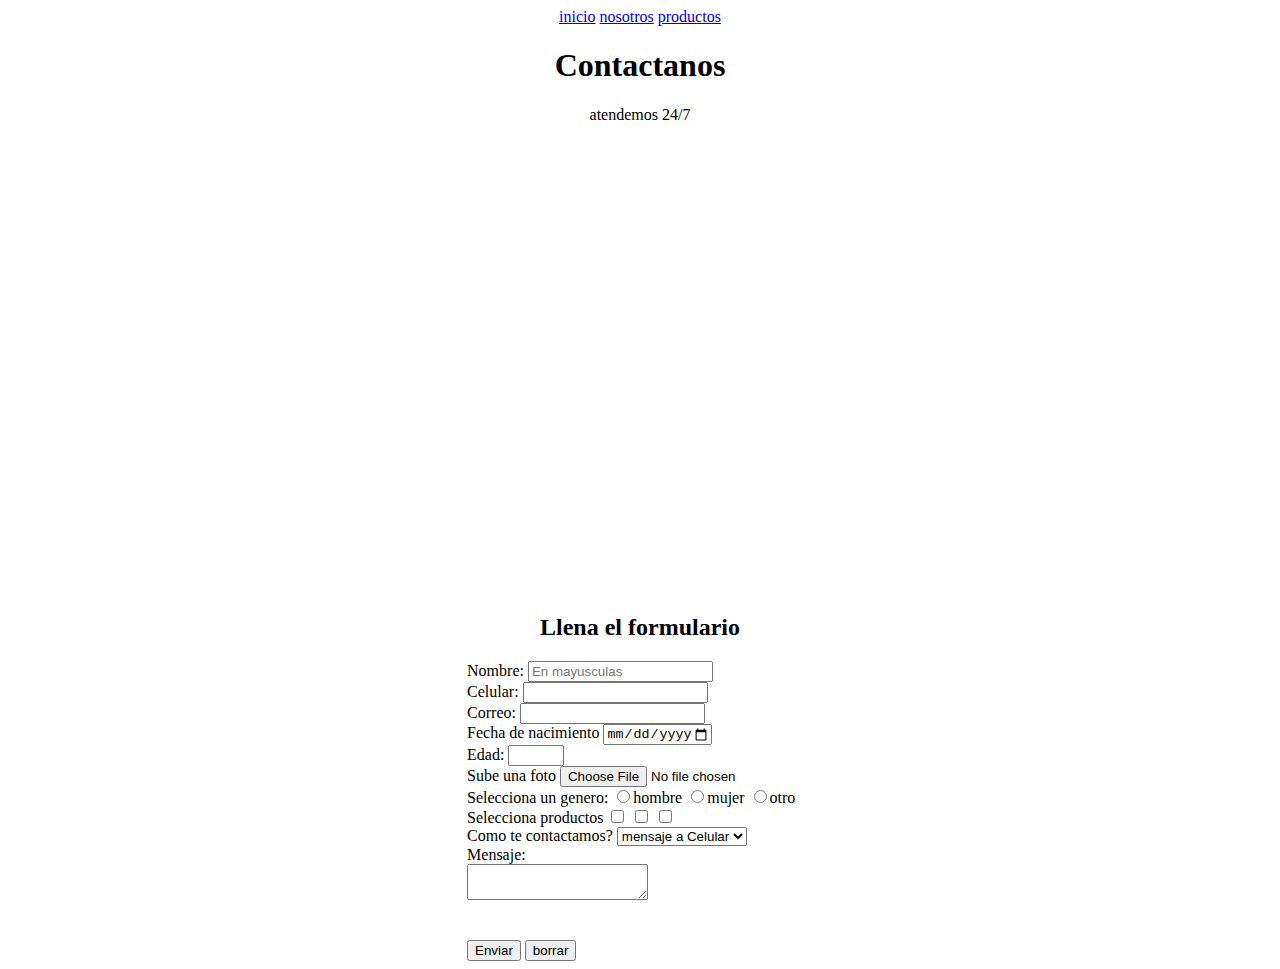
<file: contacto.html>
<!DOCTYPE html>
<html lang="en">
<head>
    <meta charset="UTF-8">
    <meta name="viewport" content="width=device-width, initial-scale=1.0">
    <title>Contacto</title>
</head>
<body>
    <div style="text-align: center;">
        <a href="inicio.html">inicio</a>
        <a href="nosotros.html">nosotros</a>
        <a href="productos.html">productos</a>
    </div>
    <div style="text-align: center;">
        <h1>Contactanos</h1>
        <p>atendemos 24/7</p>
        <iframe src="https://www.google.com/maps/embed?pb=!1m18!1m12!1m3!1d31728.546538480055!2d-75.59610572568357!3d6.254730100000004!2m3!1f0!2f0!3f0!3m2!1i1024!2i768!4f13.1!3m3!1m2!1s0x8e4428f16a4703fb%3A0xc6dff682cbe5f231!2sTiendas%20D1%20-%20Villa%20Hermosa!5e0!3m2!1ses-419!2sco!4v1756771992010!5m2!1ses-419!2sco" width="600" height="450" style="border:0;" allowfullscreen="" loading="lazy" referrerpolicy="no-referrer-when-downgrade"></iframe>
    </div>
    <h2 style="text-align: center;">Llena el formulario</h2>
    <div style="display: flex; justify-content: center;">
        <form>
            <label>Nombre:</label>
            <input type="text" placeholder="En mayusculas"> <br>
            <label>Celular:</label>
            <input readonly type="number"> <br>
            <label>Correo:</label>
            <input type="email" required><br>
            <label> Fecha de nacimiento</label>
            <input type="date" min="1980-01-31"  max="2007-12-31"> <br>
            <label>Edad:</label>
            <input type="number" min="18"  max="50"> <br>
            <label>Sube una foto</label>
            <input type="file" accept=".jpg, .png, .jpeg"> <br>
            <label>Selecciona un genero:</label>
            <input type="radio" name="Genero" value="hombre">hombre
            <input type="radio" name="genero" value="mujer">mujer
            <input type="radio" name="genero" value="otro">otro
            <br>
            <label>Selecciona productos</label>
            <input type="checkbox" name="producto" value="Mascara">
            <input type="checkbox" name="producto" value="Corrector">
            <input type="checkbox" name="producto" value="Labial">
        
            <br>
            <label>Como te contactamos?</label>
            <select name="contacto" >
                <option value="Mensaje a celular">mensaje a Celular</option>
                <option value="Correo">Correo</option>
                <option value="Llamada">Llamada</option>

            </select>
            <br>
            <label>Mensaje:</label>
            <br>
            <textarea name="Mensaje"></textarea>
          

            <br> <br> <br>
            <button type="submit">Enviar</button>
            <button type="reset">borrar</button>
        </form>
    </div>
        
</body>
</html>
</file>
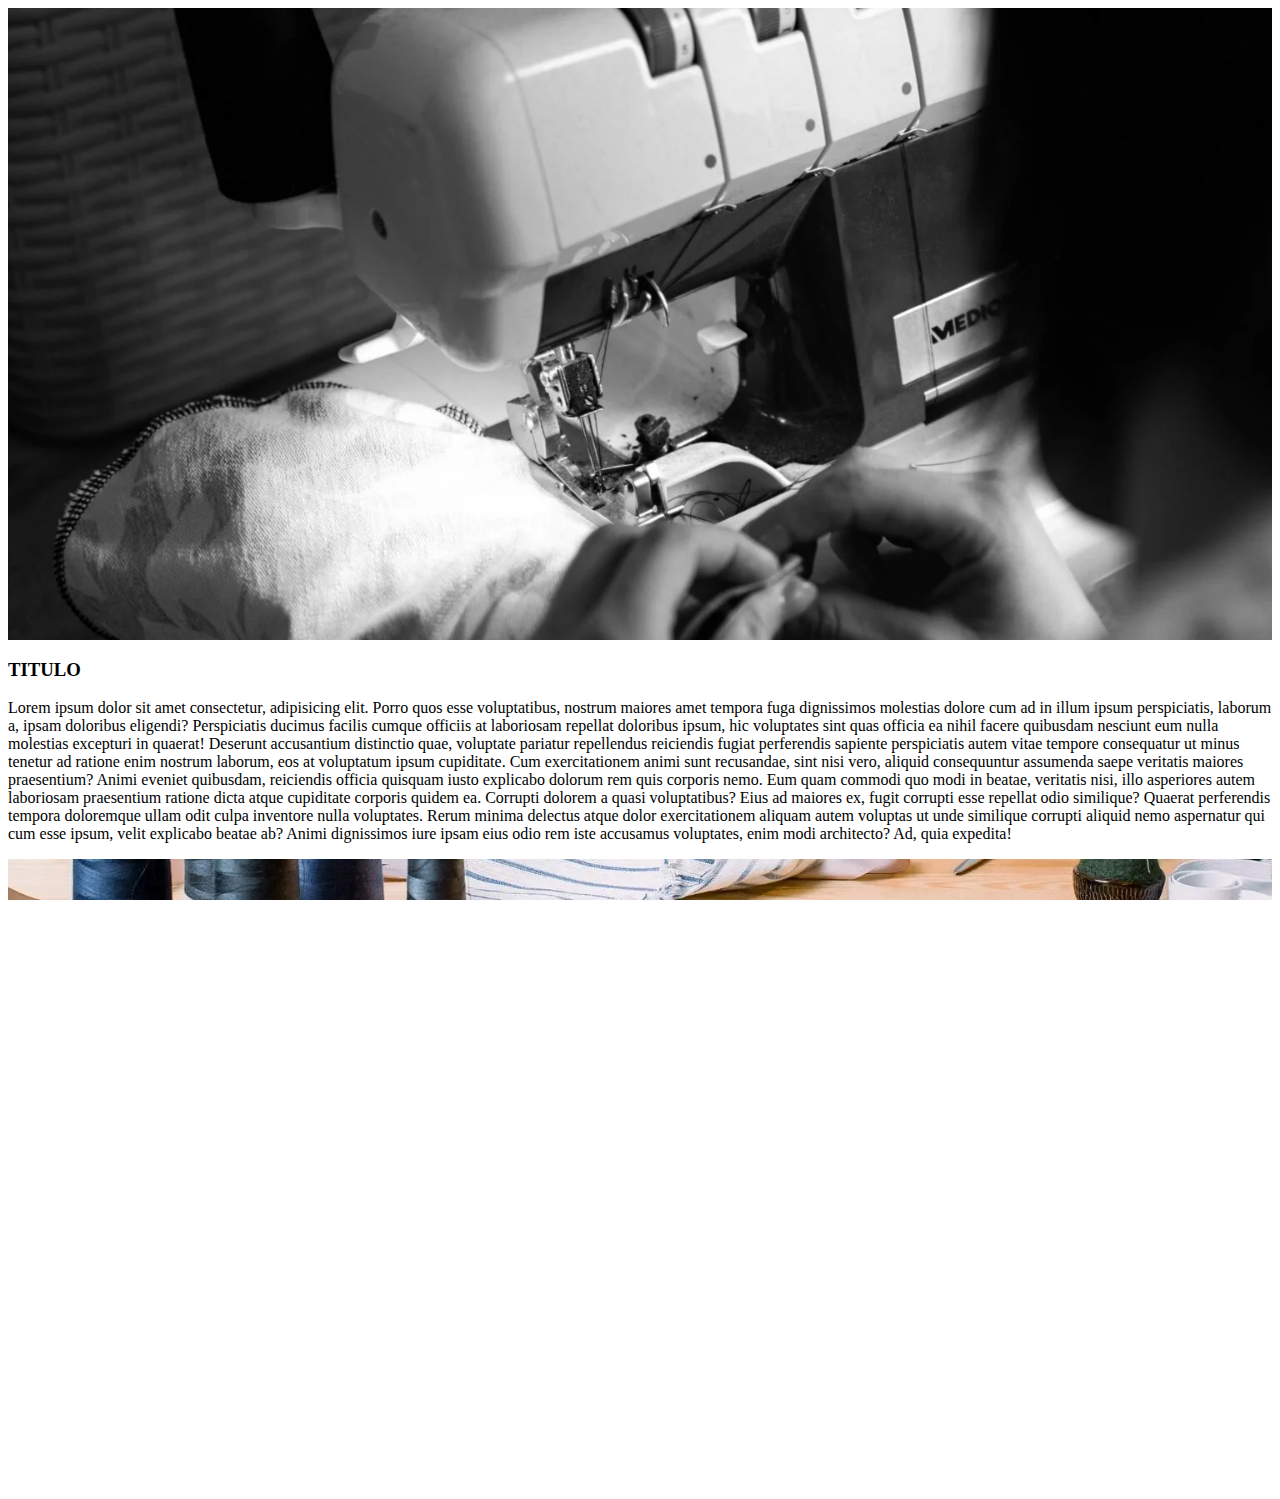
<file: home.html>
<!DOCTYPE html>
<html lang="en">
<head>
    <meta charset="UTF-8">
    <meta name="viewport" content="width=device-width, initial-scale=1.0">
    <title>Document</title>
    <link href="https://cdn.jsdelivr.net/npm/bootstrap@5.3.8/dist/css/bootstrap.min.css" rel="stylesheet" integrity="sha384-sRIl4kxILFvY47J16cr9ZwB07vP4J8+LH7qKQnuqkuIAvNWLzeN8tE5YBujZqJLB" crossorigin="anonymous">
    <link rel="stylesheet" href="estilos.css">

</head>
<body>
    <div class="fondo">

    </div>
    <div class="container">
        <div class="row">
            <div class="col-12">
                <h3>TITULO</h3>
                <p>Lorem ipsum dolor sit amet consectetur, adipisicing elit. Porro quos esse voluptatibus, nostrum maiores amet tempora fuga dignissimos molestias dolore cum ad in illum ipsum perspiciatis, laborum a, ipsam doloribus eligendi? Perspiciatis ducimus facilis cumque officiis at laboriosam repellat doloribus ipsum, hic voluptates sint quas officia ea nihil facere quibusdam nesciunt eum nulla molestias excepturi in quaerat! Deserunt accusantium distinctio quae, voluptate pariatur repellendus reiciendis fugiat perferendis sapiente perspiciatis autem vitae tempore consequatur ut minus tenetur ad ratione enim nostrum laborum, eos at voluptatum ipsum cupiditate. Cum exercitationem animi sunt recusandae, sint nisi vero, aliquid consequuntur assumenda saepe veritatis maiores praesentium? Animi eveniet quibusdam, reiciendis officia quisquam iusto explicabo dolorum rem quis corporis nemo. Eum quam commodi quo modi in beatae, veritatis nisi, illo asperiores autem laboriosam praesentium ratione dicta atque cupiditate corporis quidem ea. Corrupti dolorem a quasi voluptatibus? Eius ad maiores ex, fugit corrupti esse repellat odio similique? Quaerat perferendis tempora doloremque ullam odit culpa inventore nulla voluptates. Rerum minima delectus atque dolor exercitationem aliquam autem voluptas ut unde similique corrupti aliquid nemo aspernatur qui cum esse ipsum, velit explicabo beatae ab? Animi dignissimos iure ipsam eius odio rem iste accusamus voluptates, enim modi architecto? Ad, quia expedita!</p>

            </div>

        </div>
    </div>

     <div class="fondo2">

     </div>
    <script src="https://cdn.jsdelivr.net/npm/bootstrap@5.3.8/dist/js/bootstrap.bundle.min.js" integrity="sha384-FKyoEForCGlyvwx9Hj09JcYn3nv7wiPVlz7YYwJrWVcXK/BmnVDxM+D2scQbITxI" crossorigin="anonymous"></script>
</body>
</html>
</file>
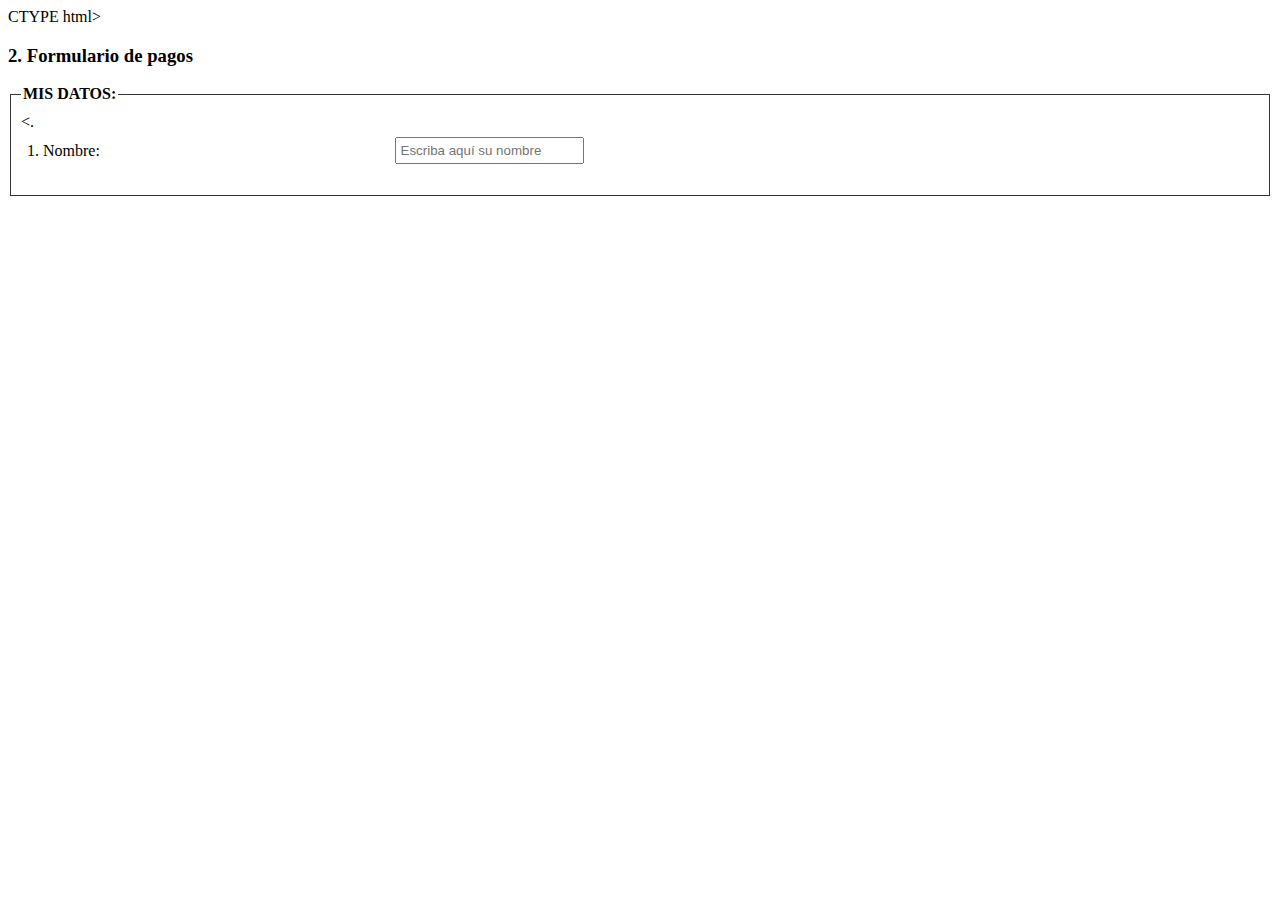
<file: Inventario.html>
<!DOCTYPE html>
<html lang="en">
<head>
    <meta charset="UTF-8">
    <meta name="viewport" content="width=device-width, initial-scale=1.0">
    <title>Document</title>
</head>
<body>CTYPE html> <html lang="es"> <head> <meta charset="UTF-8"> <title>Formulario de Pagos</title> <style> table { border-collapse: collapse; width: 100%; margin-bottom: 15px; } td { padding: 6px; } fieldset { border: 1px solid #333; margin-bottom: 15px; padding: 10px; } legend { font-weight: bold; } input, textarea { padding: 4px; } bu
    <!DOtton { padding: 8px 15px; background-color: #007BFF; color: white; border: none; cursor: pointer; border-radius: 4px; } button:hover { background-color: #0056b3; } </style> </head> <body> <h3>2. Formulario de pagos</h3> <form> <!-- Sección Mis Datos --> <fieldset> <legend>MIS DATOS:</legend> <table> <tr> <td>1. Nombre:</td> <td><input type="text" placeholder="Escriba aquí su nombre" name="nombre"></td> </tr> <tr> <.
</body>
</html>
</file>
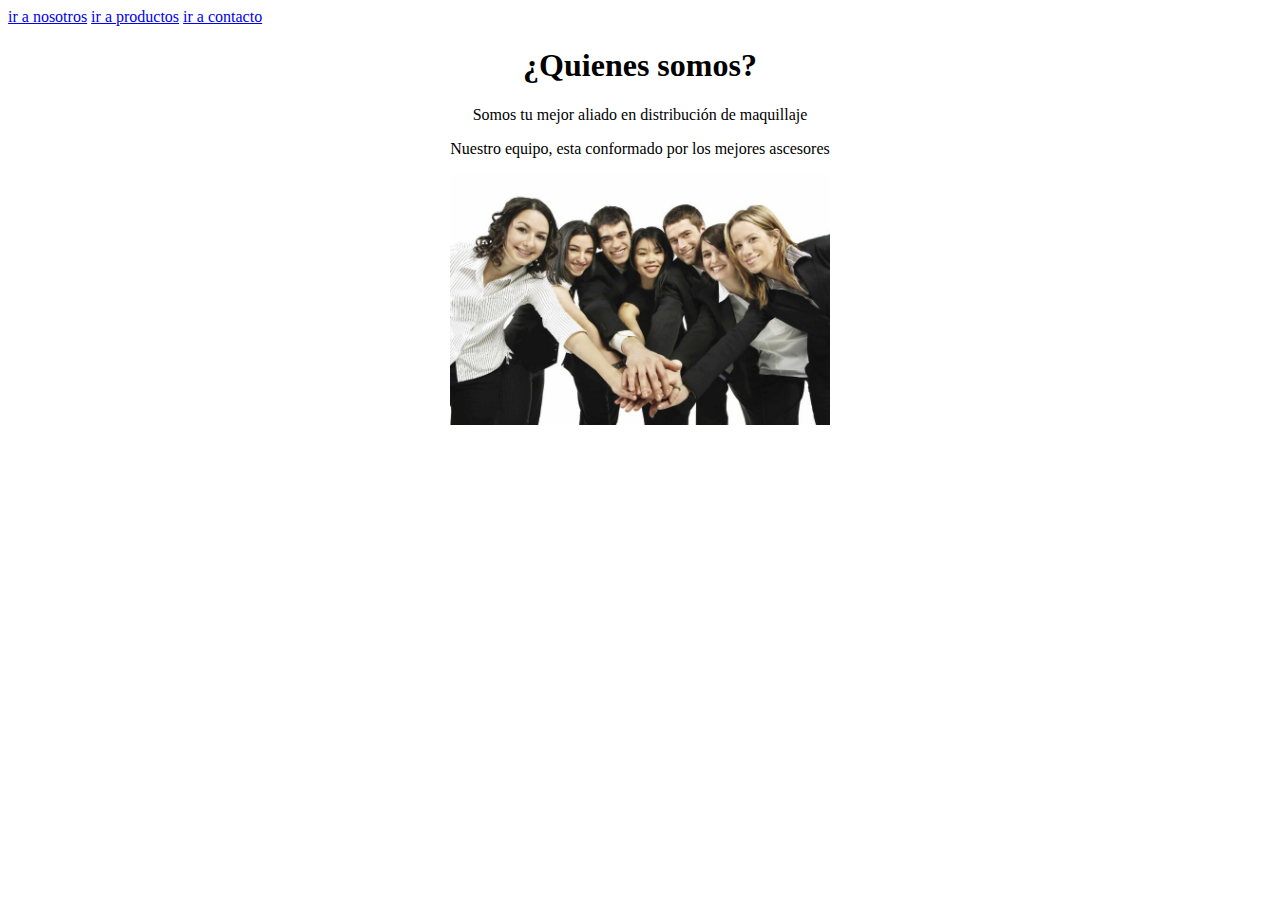
<file: nosotros.html>
<!DOCTYPE html>
<html lang="en">
<head>
    <meta charset="UTF-8">
    <meta name="viewport" content="width=device-width, initial-scale=1.0">
    <title>Equipo de trabajo</title>
</head>
<body>
    <div>
          <a href="inicio.html">ir a nosotros</a>  
     <a href="productos.html">ir a productos</a> 
     <a href="contacto.html">ir a contacto</a>

    </div>
    <div style="text-align: center;">
        <h1>¿Quienes somos?</h1>
    <p>Somos tu mejor aliado en distribución de maquillaje</p>
    <p>Nuestro equipo, esta conformado por los mejores ascesores</p>
    <img src="imagenes/equipo de trabajo.jpg" alt="equipo de trabajo" width="30%">
    

    </div>
    
</body>
</html>
</file>
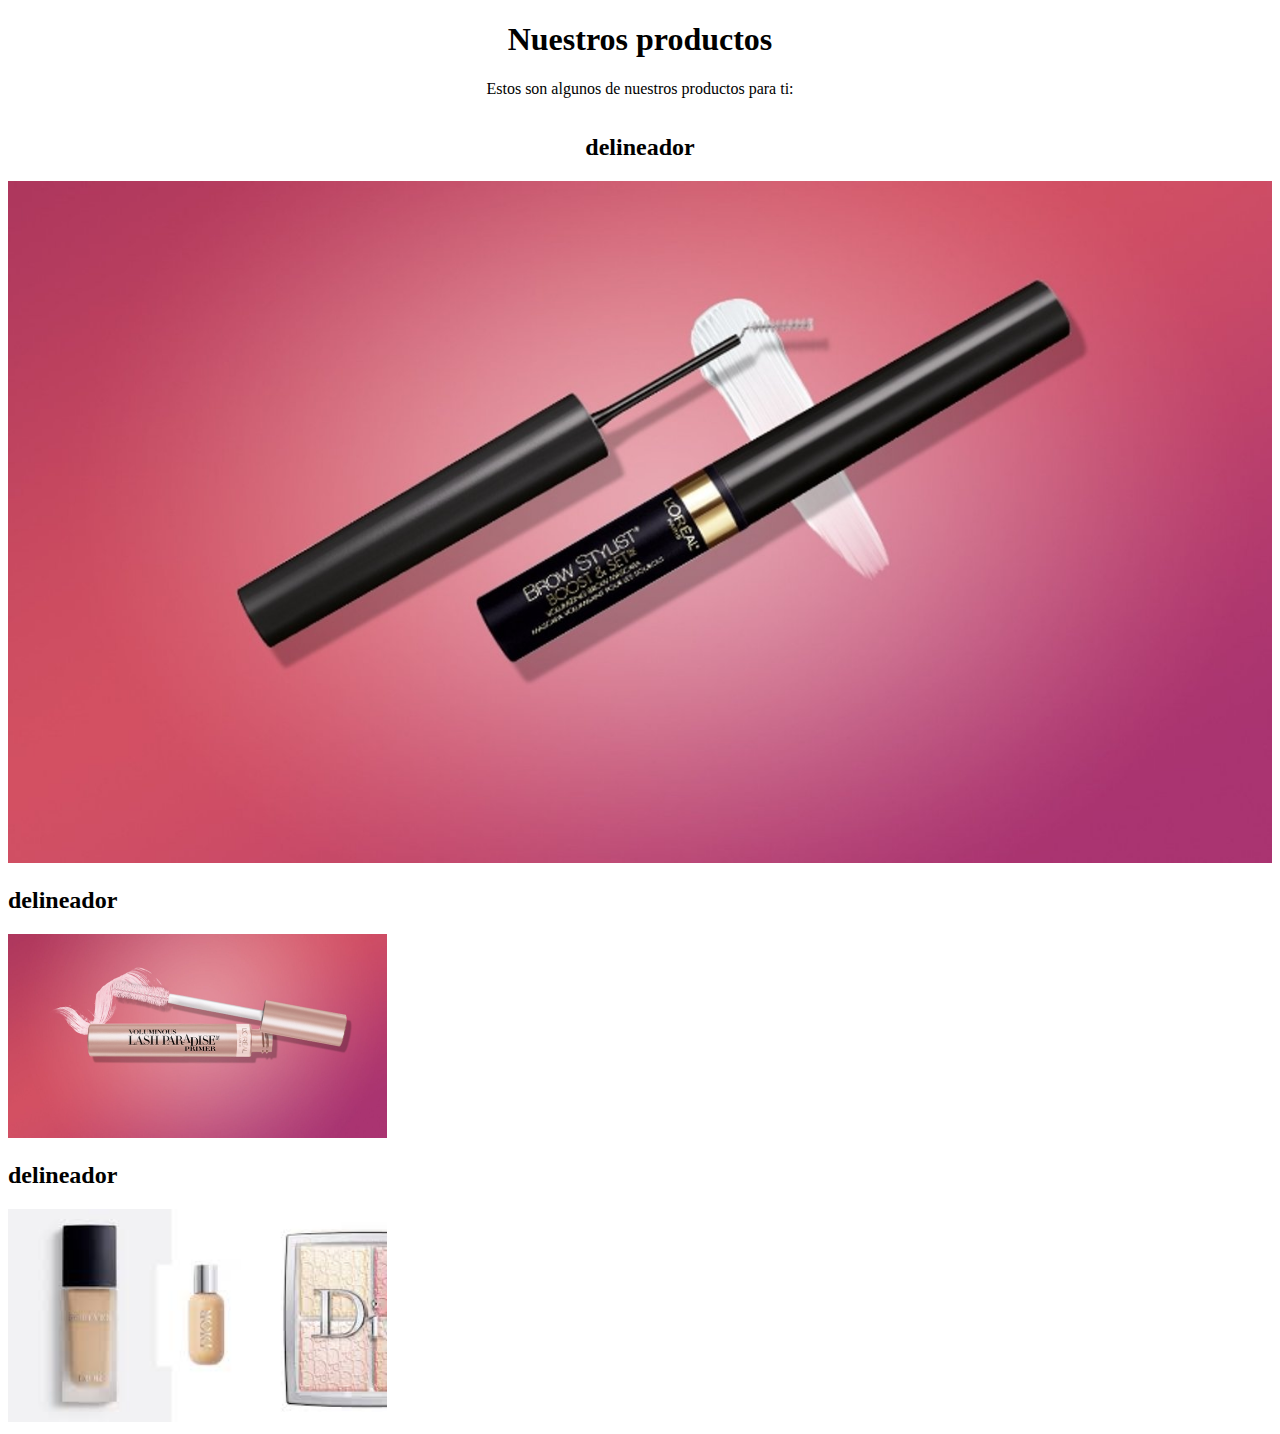
<file: productos.html>
<!DOCTYPE html>
<html lang="en">
<head>
    <meta charset="UTF-8">
    <meta name="viewport" content="width=device-width, initial-scale=1.0">
    <title>Document</title>
</head>
<body>
    <div style="text-align: center;">
        <h1>Nuestros productos</h1>
        <p>Estos son algunos de nuestros productos para ti:</p>
        <div style="display: flex; justify-content: space-between; width: 80%; margin: 0 auto;"></div>

                <h2>delineador</h2>
                <img src="imagenes/producto 1.jpg" alt=" delineador de ojos color negro, larga duracion" width="100%">
            </div>
           <div style="width: 30%;">
                <h2>delineador</h2>
                <img src="imagenes/produc 2.jpg" alt="mascara de pestañas a base de agua" width="100%">
            </div>
            <div style="width: 30%;">
                <h2>delineador</h2>
                <img src="imagenes/produc3.jfif" alt=" corrector de ojeras" width="100%">
            </div>
        </div>
        
        
        

    </div>
</body>
</html>
</file>
<file: estilos.css>
.colorPrincipal{
    background-color: bisque;
    border-color: bisque;
}

.btn-primary{
    background-color: rgb(248, 182, 100) !important; 
    border-color: rgb(236, 166, 80) !important;
}

.btn-primary:hover{
    background-color: rgb(241, 178, 106) !important; 
    border-color: rgb(240, 181, 109) !important;

}

.fondo{
    background-image: url("./fondo.webp");
    background-position: top center;
    background-size: cover;
    padding: 25%;
    background-attachment: fixed;
}
.fondo2{
     background-image: url("./fondo2.webp");
    background-position: top center;
    background-size: cover;
    padding: 25%;
    background-attachment: fixed;
}
</file>
